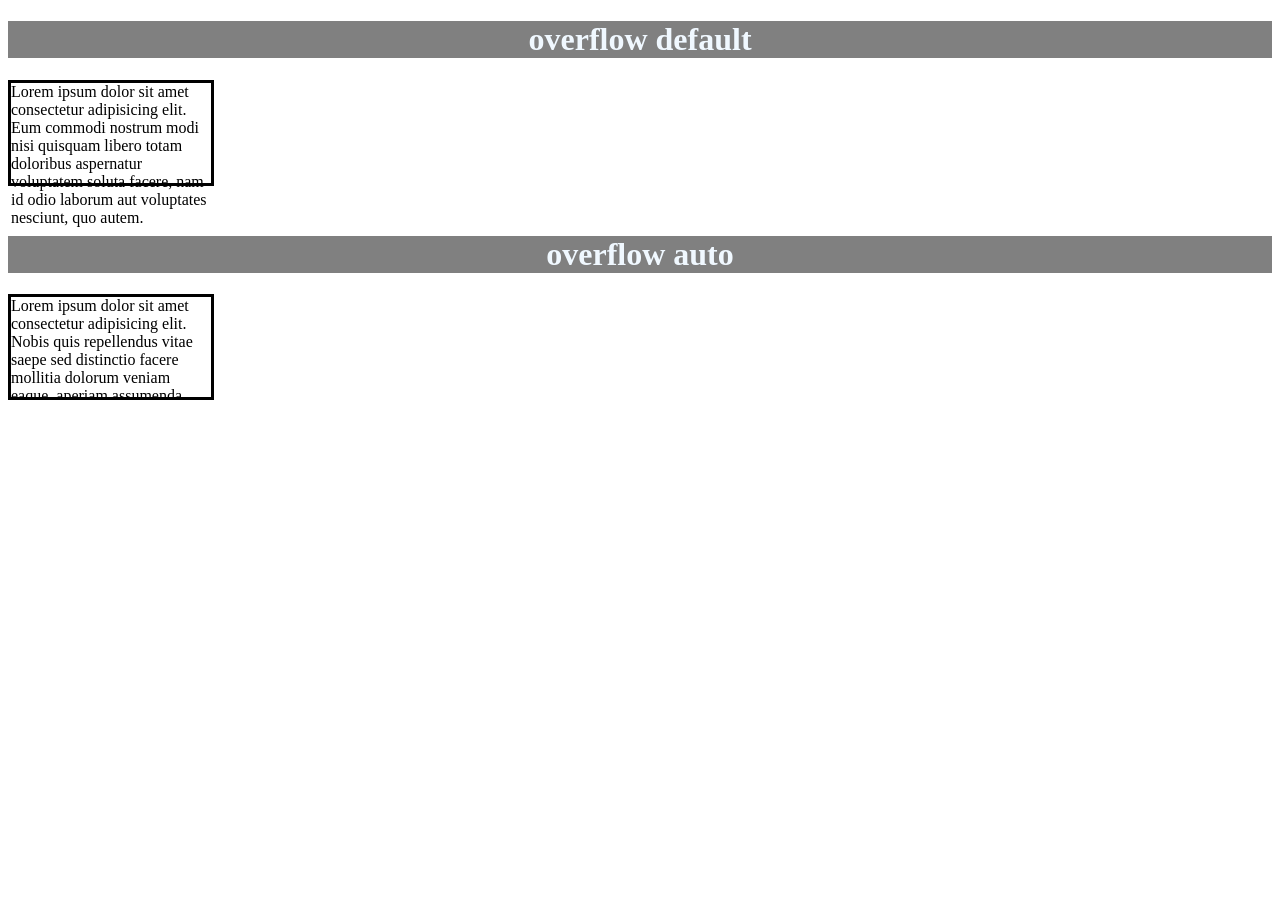
<file: 02 - Experiments/Experiments 04 - Overflow Auto/index.html>
<!DOCTYPE html>
<html lang="en">
<head>
    <meta charset="UTF-8">
    <meta name="viewport" content="width=device-width, initial-scale=1.0">
    <title>experiment</title>
    <link rel="stylesheet" href="style.css">
</head>
<body>
  <h1>overflow default</h1>
  <div class="box-1">
    Lorem ipsum dolor sit amet consectetur adipisicing elit. 
    Eum commodi nostrum modi nisi quisquam libero totam doloribus 
    aspernatur voluptatem soluta facere, nam id odio laborum aut 
    voluptates nesciunt, quo autem.
  </div>
  <h1>overflow auto</h1>
  <div class="box-2">
    Lorem ipsum dolor sit amet consectetur adipisicing elit. 
    Nobis quis repellendus vitae saepe sed distinctio facere 
    mollitia dolorum veniam eaque, aperiam assumenda corporis 
    natus quaerat sapiente modi officiis provident necessitatibus.
  </div>
</body>
</html>
</file>
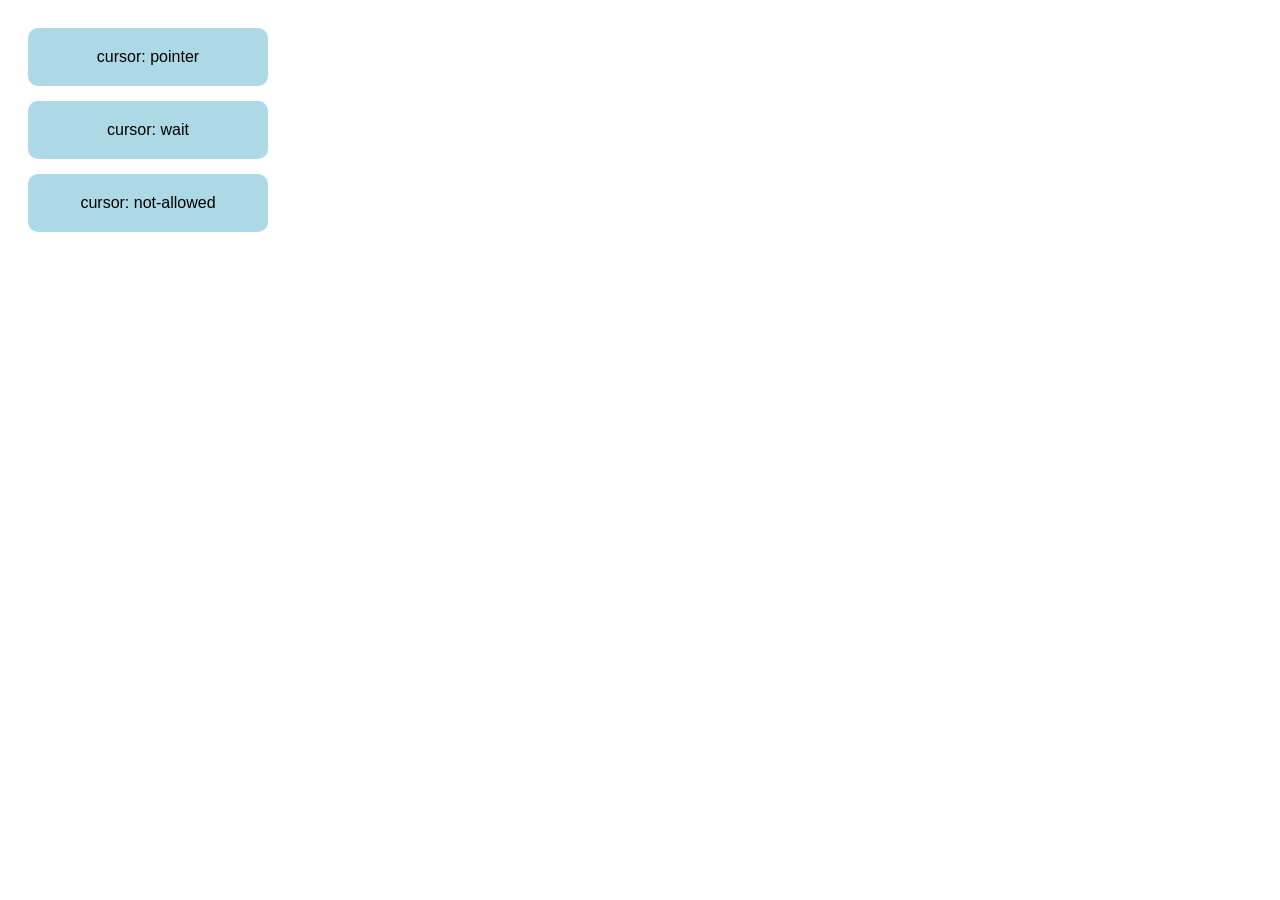
<file: 02 - Experiments/Experiments 06 - Pointer Wait NotAllowed/index.html>
<!DOCTYPE html>
<html lang="en">
<head>
    <meta charset="UTF-8">
    <meta name="viewport" content="width=device-width, initial-scale=1.0">
    <title>experiment</title>
    <link rel="stylesheet" href="style.css">
</head>
<body>
  <div class="box pointer">
    cursor: pointer
  </div>

  <div class="box wait">
    cursor: wait
  </div>
    
  <div class="box not-allowed">
    cursor: not-allowed
  </div>
</body>
</html>
</file>
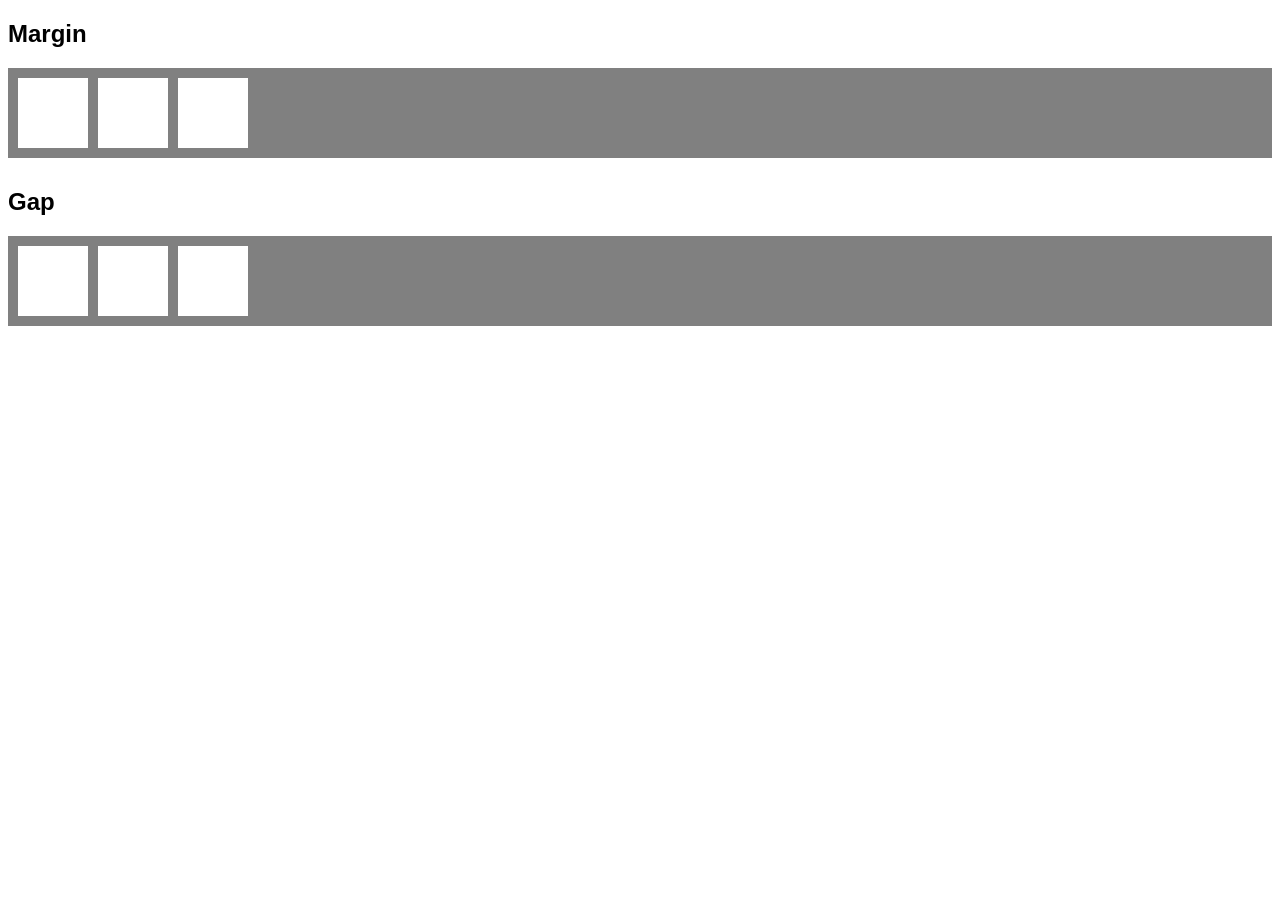
<file: 02 - Experiments/Experiments 08 - Margin vs Gap/index.html>
<!DOCTYPE html>
<html lang="en">
<head>
    <meta charset="UTF-8">
    <meta name="viewport" content="width=device-width, initial-scale=1.0">
    <title>experiment</title>
    <link rel="stylesheet" href="style.css">
</head>
<body>
  <h2>Margin</h2>

  <div class="container margin-box">
    <div class="box"></div>
    <div class="box"></div>
    <div class="box"></div>
  </div>

  <h2>Gap</h2>

  <div class="container gap-box">
    <div class="box"></div>
    <div class="box"></div>
    <div class="box"></div>
  </div>
</body>
</html>
</file>
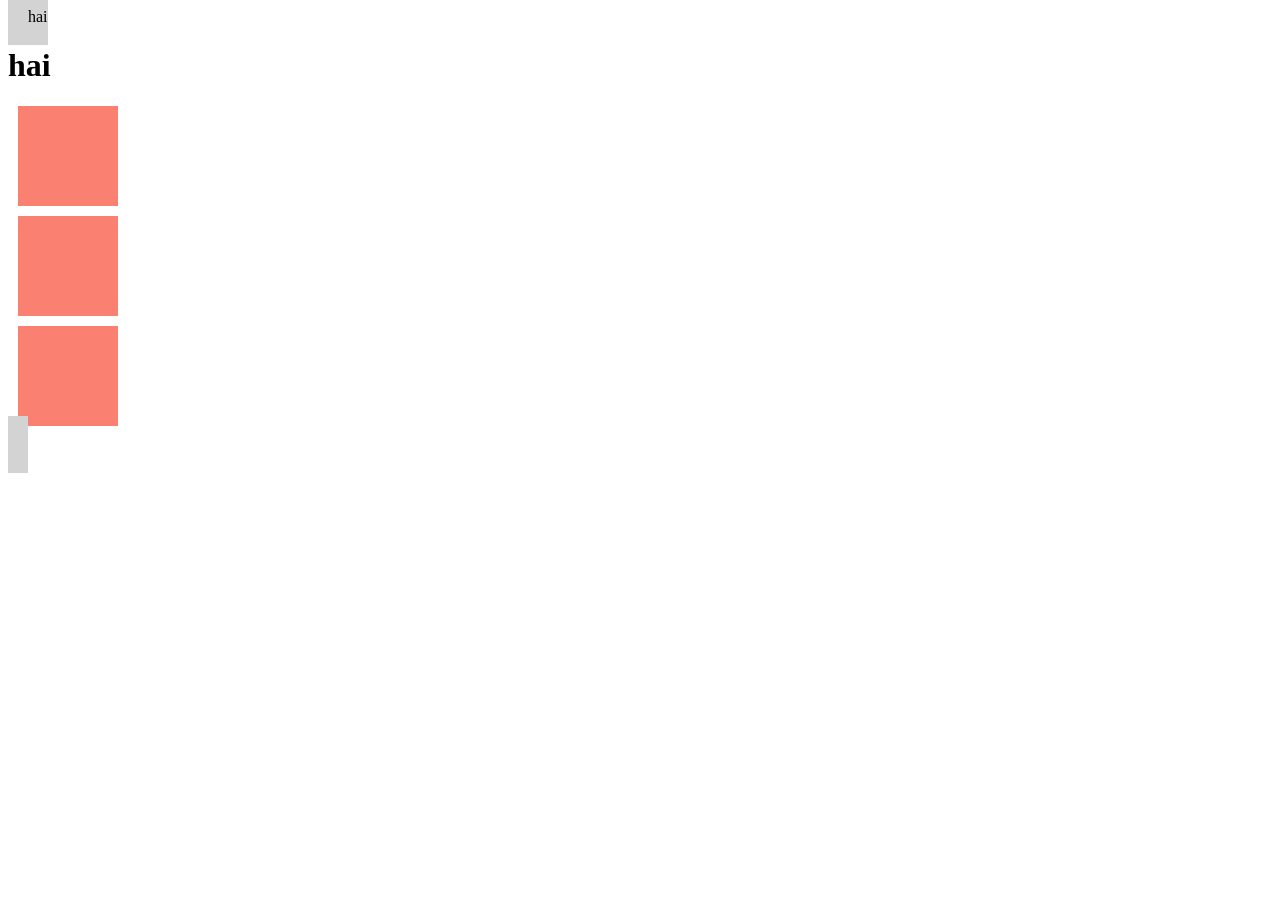
<file: 02 - Experiments/01-css-inline-behavior.html>
<!DOCTYPE html>
<html lang="en">
<head>
    <meta charset="UTF-8">
    <meta name="viewport" content="width=device-width, initial-scale=1.0">
    <title>button</title>
</head>
<style>
    .container {
        display: inline;
        background: lightgray;
        padding: 20px;
    }

    .box {
        background: salmon;
        width: 100px;
        height: 100px;
        margin: 10px;
    }
</style>
<body>
  <div class="container">
    hai
    <h1>hai</h1>
    <div class="box"></div>
    <div class="box"></div>
    <div class="box"></div>
  </div>
</body>
</html>
</file>
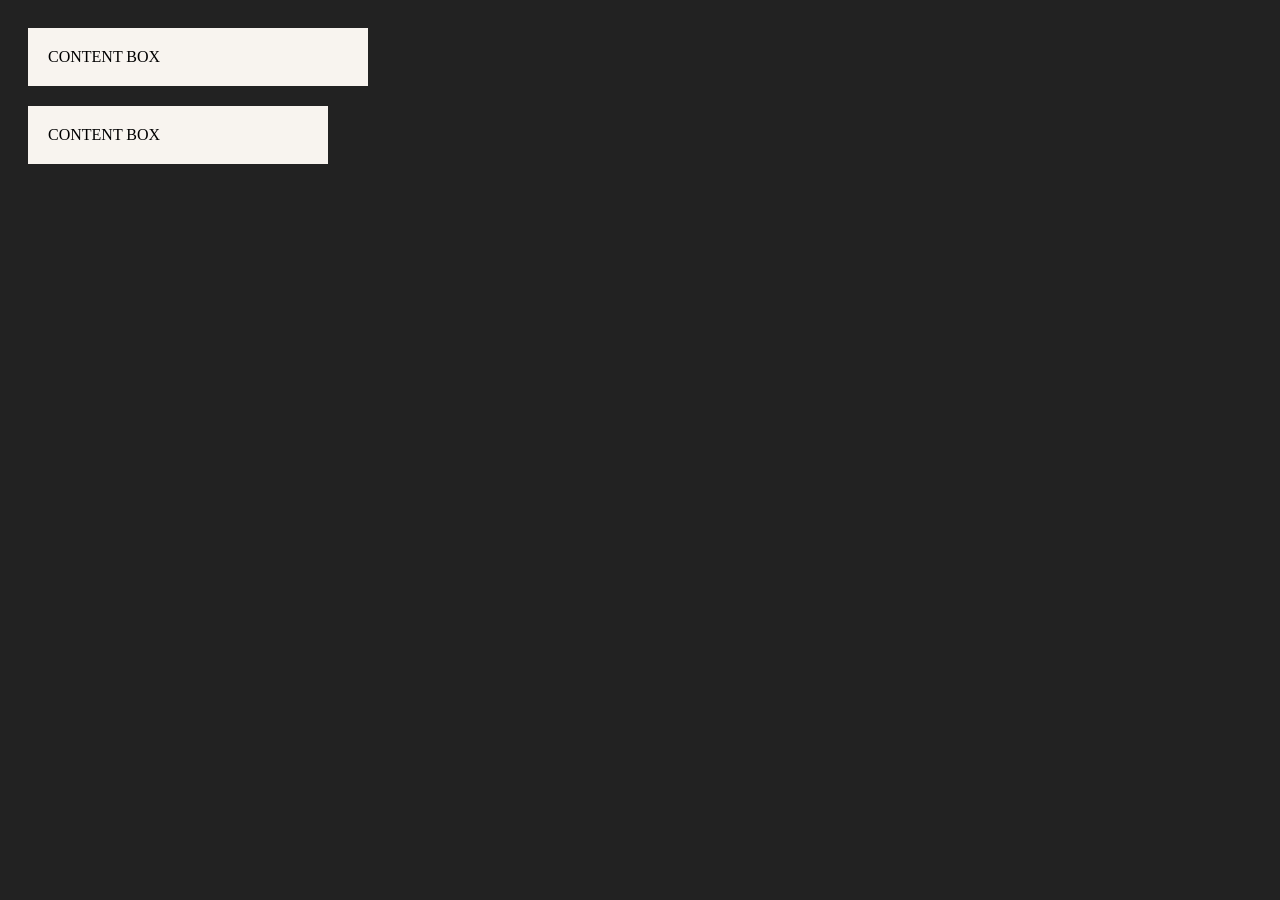
<file: 02 - Experiments/02-border-box-saves-layouts.html>
<!DOCTYPE html>
<html lang="en">
<head>
  <meta charset="UTF-8">
  <meta name="viewport" content="width=device-width, initial-scale=1.0">
  <meta http-equiv="X-UA-Compatible" content="ie=edge">
  <title>box sizing-border box</title>
  <style>
    body {
      background: #222;
      padding: 20px;
    }
    .container {
      width: 300px;
      display: grid;
      gap: 20px;
    }
    .box-1 {
      width: 300px;
      padding: 20px;
      background: #f8f4ef;
    }
    .box-2 {
      width: 300px;
      padding: 20px;
      background: #f8f4ef;
      box-sizing: border-box;
    }
  </style>
</head>
<body>
  <div class="container">
    <div class="box-1">CONTENT BOX</div>
    <div class="box-2">CONTENT BOX</div>
  </div>
</body>
</html>
</file>
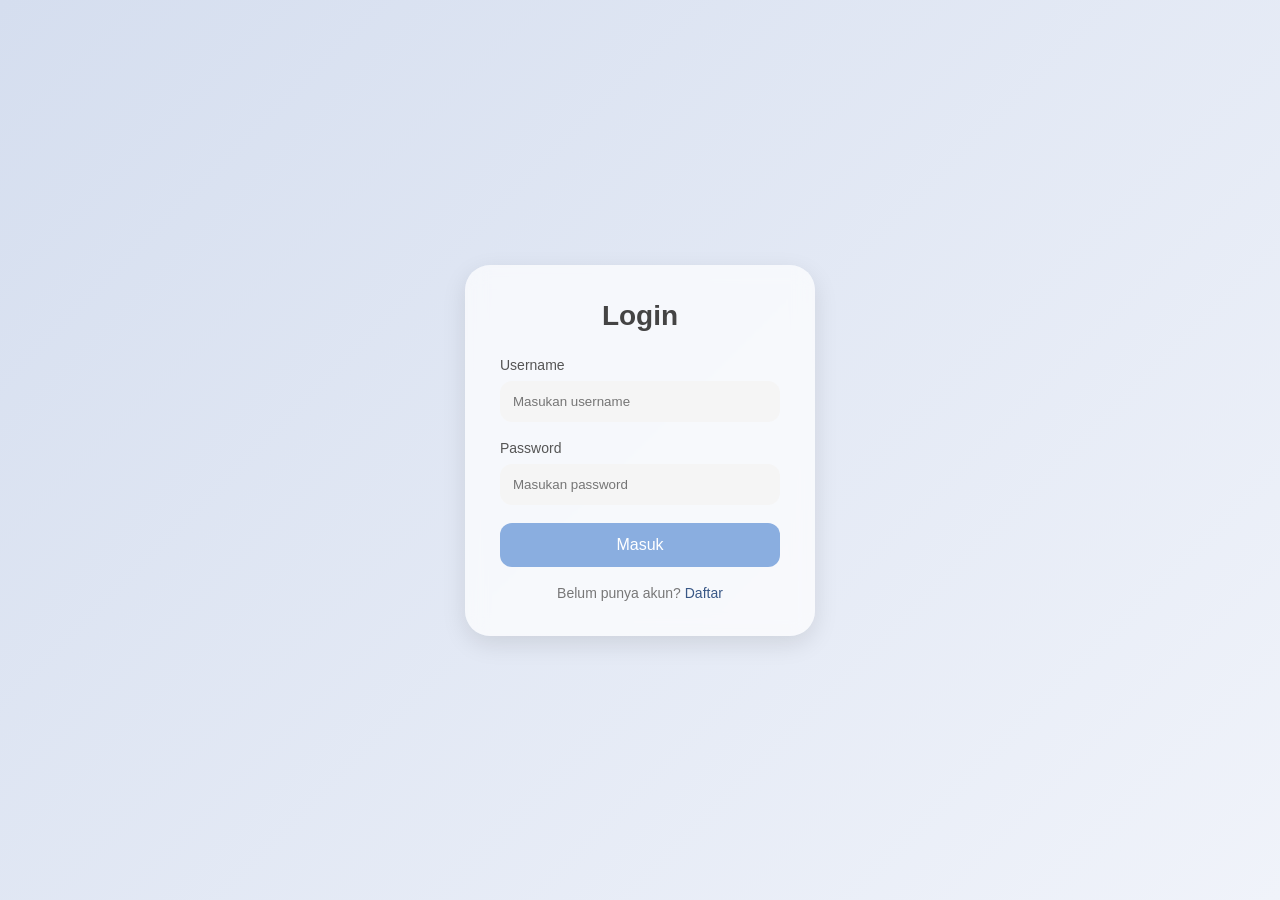
<file: 01 - Projects/Soft Login Page/soft-login-page.html>
<!DOCTYPE html>
<html lang="en">
<head>
    <meta charset="UTF-8">
    <meta name="viewport" content="width=device-width, initial-scale=1.0">
    <title>Soft Login Page</title>
    <link rel="stylesheet" href="soft-login-page.css">
</head>
<body>
    <div class="login-box">
        <h1>Login</h1>
        <form>
            <div class="input-group">
                <label>Username</label>
                <input type="text" placeholder="Masukan username">
            </div>
            <div class="input-group">
                <label>Password</label>
                <input type="password" placeholder="Masukan password">
            </div>

            <button type="submit" class="login-btn">
                Masuk
            </button>
            <div class="extra">
                Belum punya akun?
                <a href="#">Daftar</a>
            </div>
        </form>
    </div>
</body>
</html>
</file>
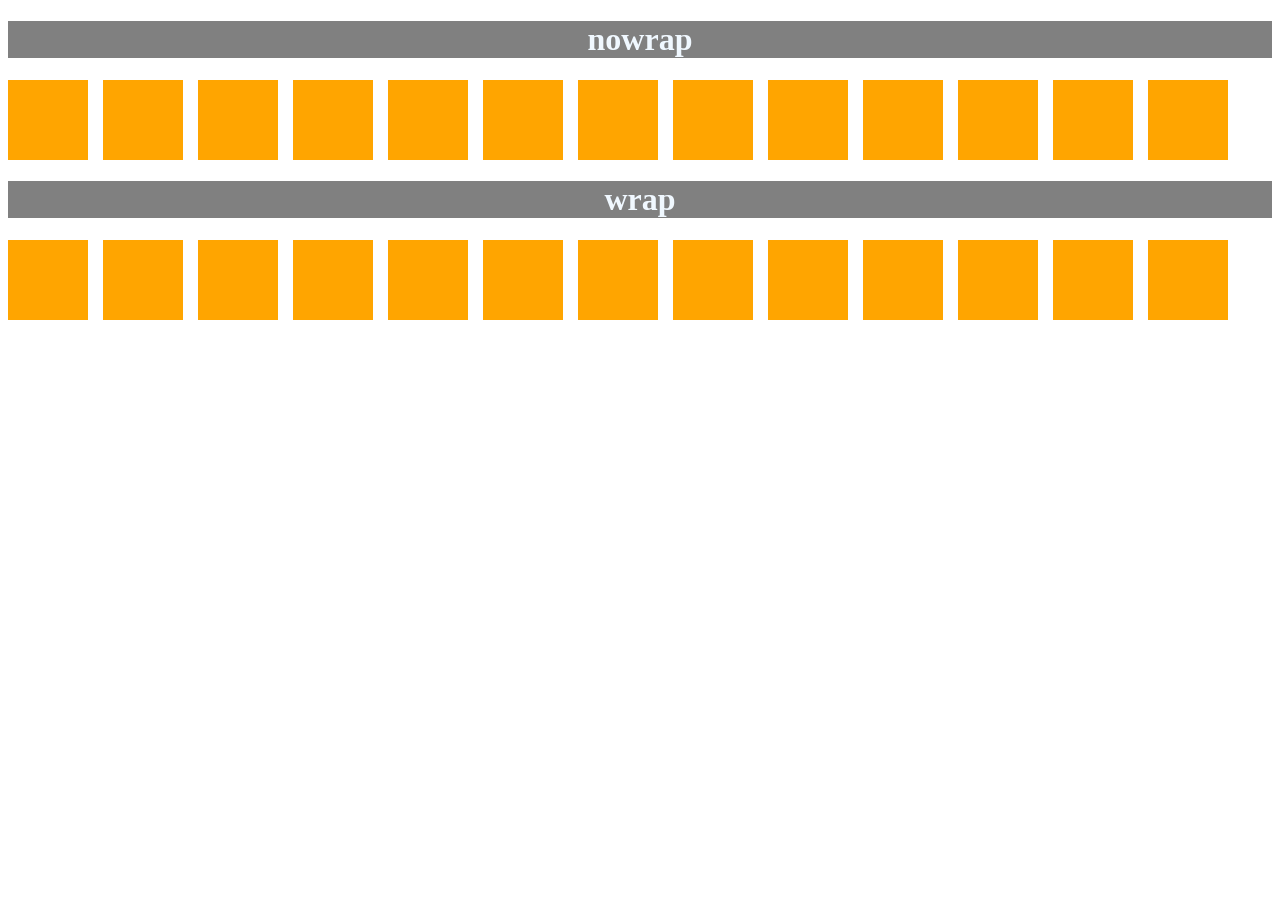
<file: 02 - Experiments/Experiments 02 - Nowrap Vs Wrap/nowrap-vs-wrap.html>
<!DOCTYPE html>
<html lang="en">
<head>
    <meta charset="UTF-8">
    <meta name="viewport" content="width=device-width, initial-scale=1.0">
    <title>nowrap vs wrap</title>
</head>
<style>
  h1 {
    color: aliceblue;
    background: gray;
    text-align: center;
  }
  .container-1 {
    display: flex;
    gap: 15px;
  }

  .container-2 {
    display: flex;
    gap: 15px;
    flex-wrap: wrap;
  }
  .box {
    width: 80px;
    height: 80px;
    background: orange;
  }
</style>
<body>
  <h1>nowrap</h1>
  <div class="container-1">
    <div class="box"></div>
    <div class="box"></div>
    <div class="box"></div>
    <div class="box"></div>
    <div class="box"></div>
    <div class="box"></div>
    <div class="box"></div>
    <div class="box"></div>
    <div class="box"></div>
    <div class="box"></div>
    <div class="box"></div>
    <div class="box"></div>
    <div class="box"></div>
  </div>
  <h1>wrap</h1>
  <div class="container-2">
    <div class="box"></div>
    <div class="box"></div>
    <div class="box"></div>
    <div class="box"></div>
    <div class="box"></div>
    <div class="box"></div>
    <div class="box"></div>
    <div class="box"></div>
    <div class="box"></div>
    <div class="box"></div>
    <div class="box"></div>
    <div class="box"></div>
    <div class="box"></div>
  </div>
</body>
</html>
</file>
<file: 02 - Experiments/Experiments 04 - Overflow Auto/style.css>
h1 {
    background: gray;
    text-align: center;
    color: aliceblue;
}

.box-1 {
    width: 200px;
    height: 100px;
    border: 3px solid black;
    margin-bottom: 50px;
}

.box-2 {
    width: 200px;
    height: 100px;
    border: 3px solid black;
    overflow: auto;
}
</file>
<file: 02 - Experiments/Experiments 06 - Pointer Wait NotAllowed/style.css>
body {
    font-family: sans-serif;
    padding: 20px;
}

.box {
    width: 200px;
    padding: 20px;
    margin-bottom: 15px;
    background: lightblue;
    border-radius: 10px;
    text-align: center;
}

.pointer {
    cursor: pointer;
}

.wait {
    cursor: wait;
}

.not-allowed {
    cursor: not-allowed;
}
</file>
<file: 02 - Experiments/Experiments 08 - Margin vs Gap/style.css>
body {
    font-family: sans-serif;
}

.container {
    display: flex;
    background: gray;
    padding: 10px;
    margin-bottom: 30px;
}

.box {
    width: 70px;
    height: 70px;
    background: white;
}

/* pake margin */
.margin-box .box {
    margin-right: 10px;
}

/* pake gap */
.gap-box {
    gap: 10px;
}
</file>
<file: 01 - Projects/Soft Login Page/soft-login-page.css>
*{
    margin: 0;
    padding: 0;
    box-sizing: border-box;
    font-family: Arial, sans-serif;
}

body{
    height: 100vh;
    display: flex;
    justify-content: center;
    align-items: center;
    background: linear-gradient(135deg, #d5deef, #f0f3fa);
}
.login-box{
    width: 350px;
    padding: 35px;
    border-radius: 25px;
    background: rgba(255, 255, 255, 0.7);
    backdrop-filter: blur(10px);
    box-shadow: 0 8px 25px rgba(0, 0, 0, 0.1);
}
.login-box h1{
    text-align: center;
    margin-bottom: 25px;
    color: #444;
    font-size: 28px;
}
.input-group{
    margin-bottom: 18px;
}
.input-group label{
    display: block;
    margin-bottom: 8px;
    color: #555;
    font-size: 14px;
}
.input-group input{
    width: 100%;
    padding: 13px;
    border: none;
    border-radius: 12px;
    background: #f5f5f5;
    outline: none;
    transition: background 0.3s, box-shadow 0.3s;
}
.input-group input:focus{
    background: #fff;
    box-shadow: 0 0 0 3px #b1c9ef;
}
.login-btn{
    width: 100%;
    padding: 13px;
    border: none;
    border-radius: 12px;
    background: #8aaee0;
    color: white;
    font-size: 16px;
    cursor: pointer;
    transition: 0.3s;
}
.login-btn:hover{
    background: #638ecb;
    transform: translateY(-2px);
}
.extra{
    text-align: center;
    margin-top: 18px;
    font-size: 14px;
    color: #777;
}
.extra a{
    color: #395886;
    text-decoration: none;
}
.extra a:hover{
    text-decoration: underline;
}
</file>
